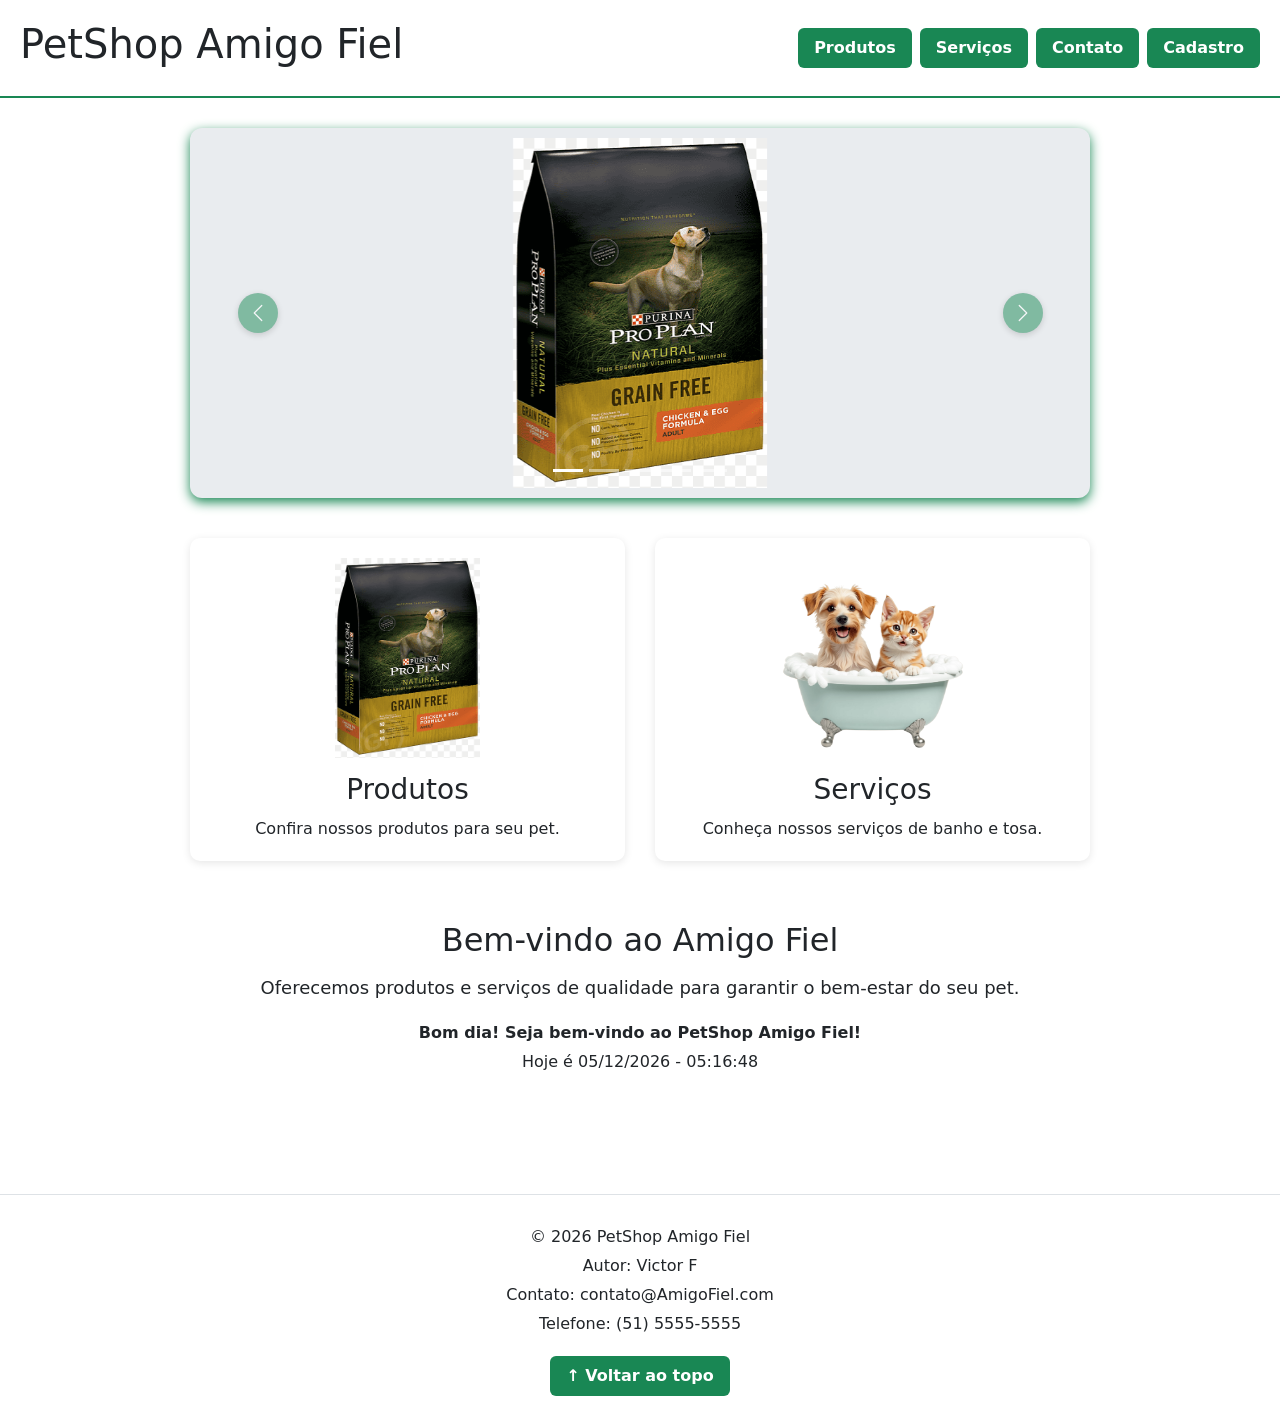
<file: index.html>
<!DOCTYPE html>
<html lang="pt-br">
<head>
       <meta charset="UTF-8">
       <meta name="viewport" content="width=device-width, initial-scale=1">
       <link href="https://cdn.jsdelivr.net/npm/bootstrap@5.3.8/dist/css/bootstrap.min.css" rel="stylesheet">
       <link rel="stylesheet" href="css/style.css">

<title>PetShop Amigo Fiel</title>
</head>

<body id="topo">

<header>
    <h1>PetShop Amigo Fiel</h1>

    <nav>
        <a href="produtos.html">Produtos</a>
        <a href="servicos.html">Serviços</a>
        <a href="contato.html">Contato</a>
        <a href="cadastro.html">Cadastro</a>
    </nav>
</header>

<main>

<div id="carouselPetshop" class="carousel slide" data-bs-ride="carousel">

    <div class="carousel-indicators">
        <button type="button" data-bs-target="#carouselPetshop" data-bs-slide-to="0"
            class="active" aria-current="true" aria-label="Slide 1"></button>

        <button type="button" data-bs-target="#carouselPetshop" data-bs-slide-to="1"
            aria-label="Slide 2"></button>

        <button type="button" data-bs-target="#carouselPetshop" data-bs-slide-to="2"
            aria-label="Slide 3"></button>

        <button type="button" data-bs-target="#carouselPetshop" data-bs-slide-to="3"
            aria-label="Slide 4"></button>

        <button type="button" data-bs-target="#carouselPetshop" data-bs-slide-to="4"
            aria-label="Slide 5"></button>
    </div>

    <div class="carousel-inner">

        <div class="carousel-item active">
            <img src="img/png-RacaoCachorro.png"
     class="d-block w-100 carousel-img"
     alt="Ração para cachorro">
        </div>

        <div class="carousel-item">
            <img src="img/png-RacaoGato.png"
     class="d-block w-100 carousel-img"
     alt="Ração para gato">
        </div>

        <div class="carousel-item">
            <img src="img/png-BriquedoCachorro.png"
     class="d-block w-100 carousel-img"
     alt="Brinquedo para cachorro">
        </div>

        <div class="carousel-item">
            <img src="img/png-CamaCachorro.png"
            class="d-block w-100 carousel-img"
            alt="Cama para cachorro">
        </div>

        <div class="carousel-item">
            <img src="img/png-AreiaGato.png"
            class="d-block w-100 carousel-img"
            alt="Areia para gatos">
        </div>

    </div>

    <button class="carousel-control-prev" type="button"
        data-bs-target="#carouselPetshop" data-bs-slide="prev">

        <span class="carousel-control-prev-icon"
            aria-hidden="true"></span>

        <span class="visually-hidden">Anterior</span>
    </button>

    <button class="carousel-control-next" type="button"
        data-bs-target="#carouselPetshop" data-bs-slide="next">

        <span class="carousel-control-next-icon"
            aria-hidden="true"></span>

        <span class="visually-hidden">Próximo</span>
    </button>

</div>

<section class="atalhos">

    <a href="produtos.html" class="card-atalho">
        <img src="img/png-RacaoCachorro.png" alt="Produtos para animais">
        <h3>Produtos</h3>
        <p>Confira nossos produtos para seu pet.</p>
    </a>

    <a href="servicos.html" class="card-atalho">
        <img src="img/png-Banho.png" alt="Serviços para animais">
        <h3>Serviços</h3>
        <p>Conheça nossos serviços de banho e tosa.</p>
    </a>

</section>

<section class="inicio">

    <h2>Bem-vindo ao Amigo Fiel</h2>

    <p class="descricao">
        Oferecemos produtos e serviços de qualidade para garantir o bem-estar
        do seu pet.
    </p>

    <p id="saudacao"></p>

    <p id="dataHora"></p>

</section>

</main>

<footer>

       <div class="footer-info">
              <p>© 2026 PetShop Amigo Fiel</p>
              <p>Autor: Victor F</p>
              <p>Contato: contato@AmigoFiel.com</p>
              <p>Telefone: (51) 5555-5555</p>
       </div>

       <a href="#topo" class="voltar-topo">↑ Voltar ao topo</a>

</footer>

<script src="https://cdn.jsdelivr.net/npm/bootstrap@5.3.8/dist/js/bootstrap.bundle.min.js"></script>
<script src="js/script.js"></script>

</body>
</html>
</file>
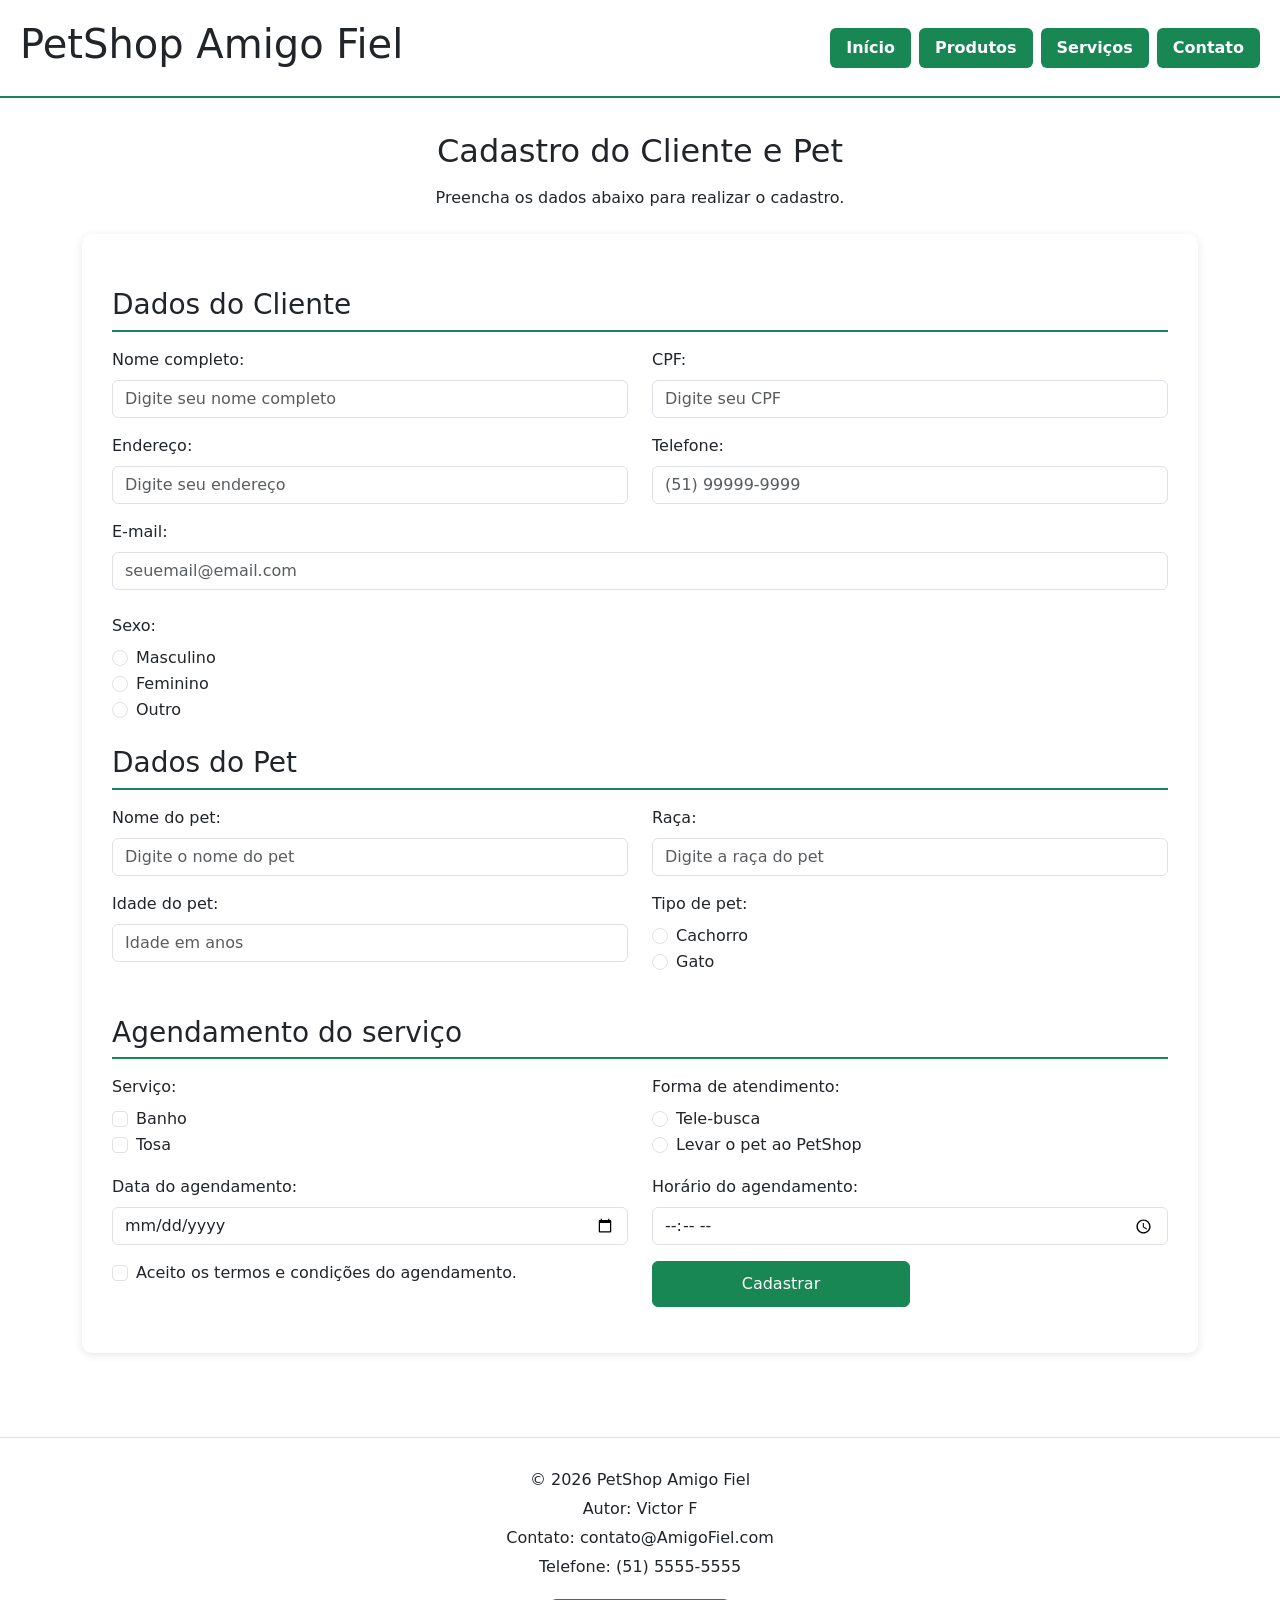
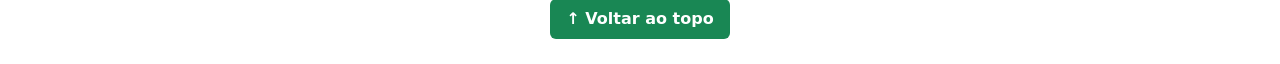
<file: cadastro.html>
<!DOCTYPE html>
<html lang="pt-br">

<head>
       <meta charset="UTF-8">
       <meta name="viewport" content="width=device-width, initial-scale=1">
       <link href="https://cdn.jsdelivr.net/npm/bootstrap@5.3.8/dist/css/bootstrap.min.css" rel="stylesheet">
       <link rel="stylesheet" href="css/style.css">
       

       <title>Cadastro - PetShop Amigo Fiel</title>

</head>

<body id="topo">

<header>
    <h1>PetShop Amigo Fiel</h1>

    <nav>
        <a href="index.html">Início</a>
        <a href="produtos.html">Produtos</a>
        <a href="servicos.html">Serviços</a>
        <a href="contato.html">Contato</a>
    </nav>
</header>

<main class="container my-4">

       <h2 class="text-center mb-3">Cadastro do Cliente e Pet</h2>

       <p class="text-center mb-4"> Preencha os dados abaixo para realizar o cadastro.</p>

       <form id="formCadastro">

       <h3 class="mb-3 mt-4">Dados do Cliente</h3>
       
<div class="row">
       <div class="col-md-6 mb-3">
              <label for="nome" class="form-label">Nome completo:</label>
              <input type="text" id="nome" name="nome" class="form-control" placeholder="Digite seu nome completo" required>
       </div>

       <div class="col-md-6 mb-3">
              <label for="cpf" class="form-label">CPF:</label>
              <input type="text" id="cpf" name="cpf" class="form-control" placeholder="Digite seu CPF" required>
       </div>
</div>

<div class="row">
       <div class="col-md-6 mb-3">
              <label for="endereco" class="form-label">Endereço:</label>
              <input type="text" id="endereco" name="endereco" class="form-control" placeholder="Digite seu endereço" required>
       </div>
       <div class="col-md-6 mb-3">
              <label for="telefone" class="form-label">Telefone:</label>
              <input type="tel" class="form-control" id="telefone" name="telefone" placeholder="(51) 99999-9999" required>
       </div>
</div>

       <label for="email" class="form-label">E-mail:</label>
       <input type="email" class="form-control" id="email" name="email" placeholder="seuemail@email.com" required>
       <br>

       <label class="form-label">Sexo:</label>

       <div class="form-check">
       <input class="form-check-input" type="radio" id="masculino" name="sexo" value="masculino">
       <label class="form-check-label" for="masculino">Masculino</label>
       </div>

       <div class="form-check">
       <input class="form-check-input" type="radio" id="feminino" name="sexo" value="feminino">
       <label class="form-check-label" for="feminino">Feminino</label>
       </div>

       <div class="form-check">
       <input class="form-check-input" type="radio" id="outro" name="sexo" value="outro">
       <label class="form-check-label" for="outro">Outro</label>
       </div>

       <h3 class="mb-3 mt-4">Dados do Pet</h3>

<div class="row">
              <div class="col-md-6 mb-3">
       <label for="nomePet" class="form-label">Nome do pet:</label>
       <input type="text" class="form-control" id="nomePet" name="nomePet" placeholder="Digite o nome do pet" required>
              </div>

              <div class="col-md-6 mb-3">
       <label for="raca" class="form-label">Raça:</label>
       <input type="text" class="form-control" id="raca" name="raca" placeholder="Digite a raça do pet" required>
              </div>
</div>

<div class="row">

       <div class="col-md-6 mb-3">
       <label for="idade" class="form-label">Idade do pet:</label>
       <input type="number" class="form-control" id="idade" name="idade" min="0" max="30" placeholder="Idade em anos" required>
       </div>

       <div class="col-md-6 mb-3">
       <label class="form-label">Tipo de pet:</label>
              <div class="form-check">
              <input class="form-check-input" type="radio" id="cachorro" name="tipoPet" value="cachorro" required>
              <label class="form-check-label" for="cachorro">Cachorro</label>
              </div>
              <div class="form-check">
              <input class="form-check-input" type="radio" id="gato" name="tipoPet" value="gato">
              <label class="form-check-label" for="gato">Gato</label>
              </div>
       </div>
</div>

       <h3 class="mb-3 mt-4">Agendamento do serviço</h3>

<div class="row">
       <div class="col-md-6 mb-3">
<label class="form-label">Serviço:</label>
              <div class="form-check">
              <input class="form-check-input" type="checkbox" id="banho" name="servico" value="banho">
              <label class="form-check-label" for="banho">Banho</label>
              </div>

              <div class="form-check">
              <input class="form-check-input" type="checkbox" id="tosa" name="servico" value="tosa">
              <label class="form-check-label" for="tosa">Tosa</label>
              </div>
       </div>
              
       <div class="col-md-6 mb-3">
<label class="form-label">Forma de atendimento:</label>
              <div class="form-check">
              <input class="form-check-input" type="radio" id="teleBusca" name="atendimento" value="tele-busca" required>
              <label class="form-check-label" for="teleBusca">Tele-busca</label>
              </div>

              <div class="form-check">
              <input class="form-check-input" type="radio" id="local" name="atendimento" value="local">
              <label class="form-check-label" for="local">Levar o pet ao PetShop</label>
              </div>
       </div>
</div>


<div class="row">

       <div class="col-md-6 mb-3">
              <label for="dataAgendamento" class="form-label">Data do agendamento:</label>
              <input type="date" class="form-control" id="dataAgendamento" name="dataAgendamento" required>
       </div>

       <div class="col-md-6 mb-3">
              <label for="horaAgendamento" class="form-label">Horário do agendamento:</label>
              <input type="time" class="form-control" id="horaAgendamento" name="horaAgendamento" required>
       </div>
</div>

<div class="row">
       <div class="col-md-6 mb-3">
                     <div class="form-check mb-3">
              <input class="form-check-input" type="checkbox" id="termos" name="termos" required>
              <label class="form-check-label" for="termos">Aceito os termos e condições do agendamento.</label>
                     </div>
       </div>
       <div class="col-md-6 mb-3">
              <button type="submit" class="btn btn-success">Cadastrar</button>
       </div>
</div>
       </form>

</main>


<footer>

       <div class="footer-info">
              <p>© 2026 PetShop Amigo Fiel</p>
              <p>Autor: Victor F</p>
              <p>Contato: contato@AmigoFiel.com</p>
              <p>Telefone: (51) 5555-5555</p>
       </div>

       <a href="#topo" class="voltar-topo">↑ Voltar ao topo</a>

</footer>

<div class="modal fade" id="modalCadastro" tabindex="-1" aria-labelledby="tituloModal" aria-hidden="true">

<div class="modal-dialog modal-dialog-centered">

       <div class="modal-content">
       <div class="modal-header">
              <h5 class="modal-title" id="tituloModal">Cadastro realizado!</h5>
              <button type="button" class="btn-close" data-bs-dismiss="modal" aria-label="Fechar"></button>
       </div>

       <div class="modal-body" id="conteudoModal"></div>

              <div class="modal-footer">
              <button type="button" class="btn btn-success" data-bs-dismiss="modal">Fechar</button>
              </div>
       </div>
</div>

</div>
<script src="https://cdn.jsdelivr.net/npm/bootstrap@5.3.8/dist/js/bootstrap.bundle.min.js"></script>

<script src="js/script.js"></script>

</body>

</html>
</file>
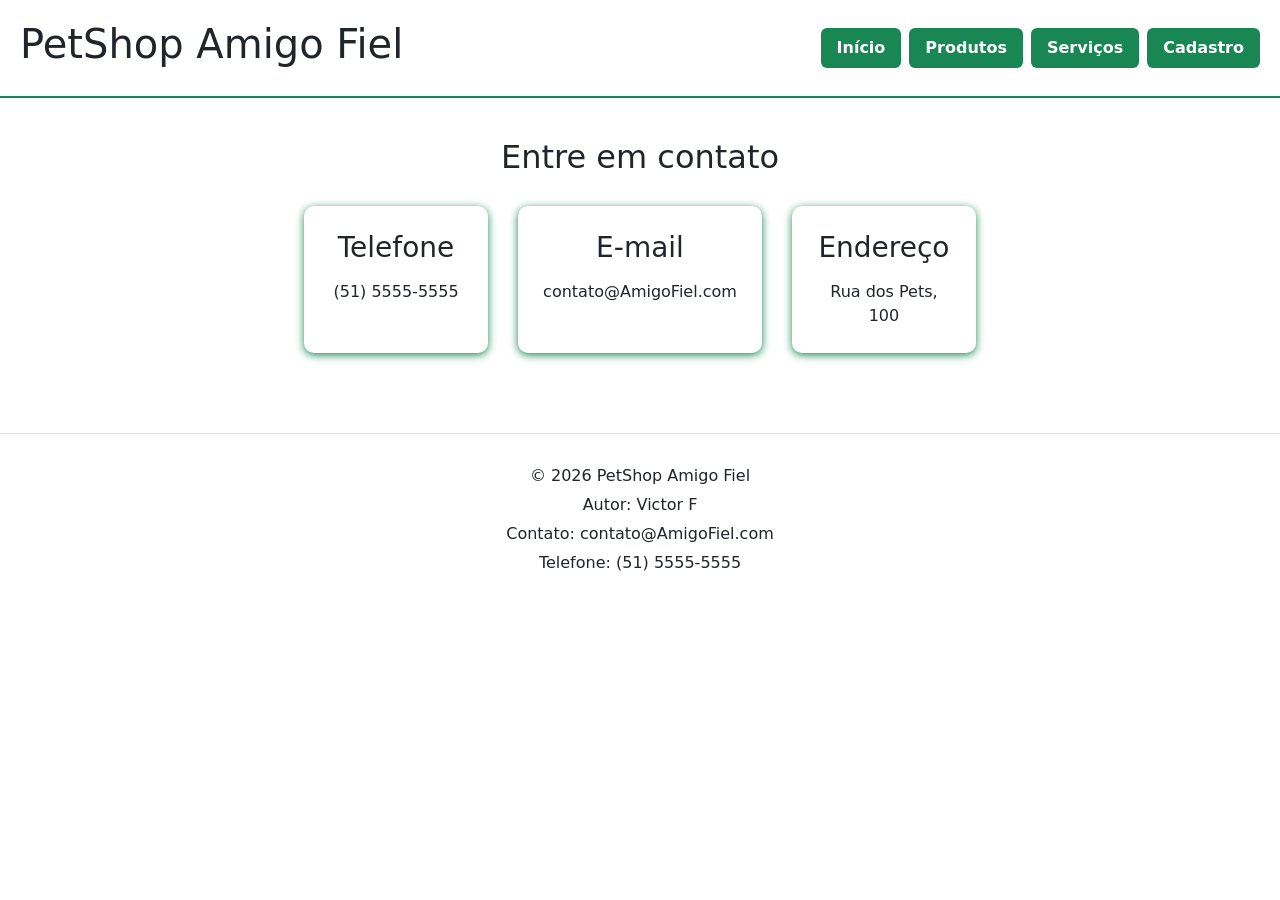
<file: contato.html>
<!DOCTYPE html>
<html lang="pt-br">
<head>
       <meta charset="UTF-8">
       <meta name="viewport" content="width=device-width, initial-scale=1">
       <link href="https://cdn.jsdelivr.net/npm/bootstrap@5.3.8/dist/css/bootstrap.min.css" rel="stylesheet">
       <link rel="stylesheet" href="css/style.css">

<title>Contato</title>
</head>

<body id="topo">

<header>
    <h1>PetShop Amigo Fiel</h1>

    <nav>
        <a href="index.html">Início</a>
        <a href="produtos.html">Produtos</a>
        <a href="servicos.html">Serviços</a>
        <a href="cadastro.html">Cadastro</a>
    </nav>
</header>

<main class="contato">

<h2>Entre em contato</h2>

<div class="contato-container">
       <div class="contato-card">
              <h3>Telefone</h3>
              <p>(51) 5555-5555</p>
       </div>

       <div class="contato-card">
              <h3>E-mail</h3>
              <p>contato@AmigoFiel.com</p>
       </div>

       <div class="contato-card">
              <h3>Endereço</h3>
              <p>Rua dos Pets, 100</p>
       </div>
</div>

</main>

<footer>

       <div class="footer-info">
              <p>© 2026 PetShop Amigo Fiel</p>
              <p>Autor: Victor F</p>
              <p>Contato: contato@AmigoFiel.com</p>
              <p>Telefone: (51) 5555-5555</p>
       </div>



</footer>
</body>
</html>
</file>
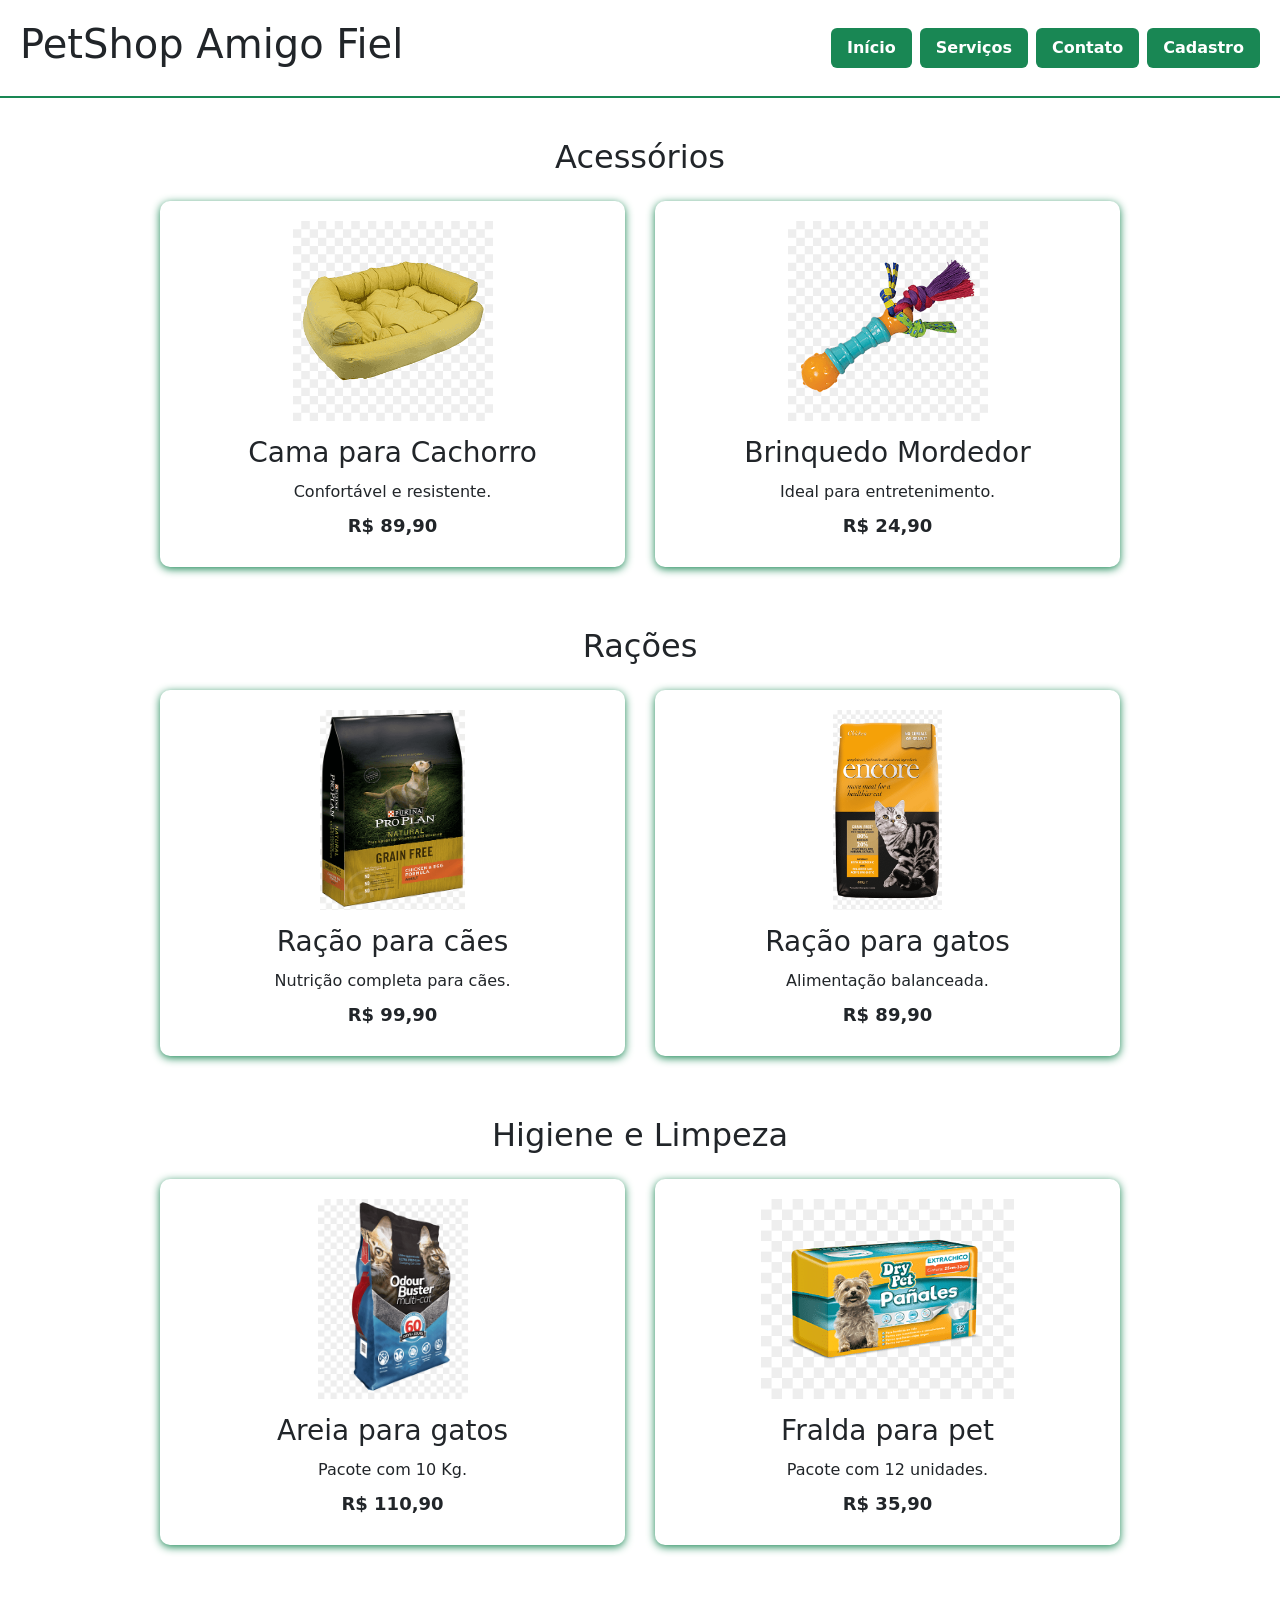
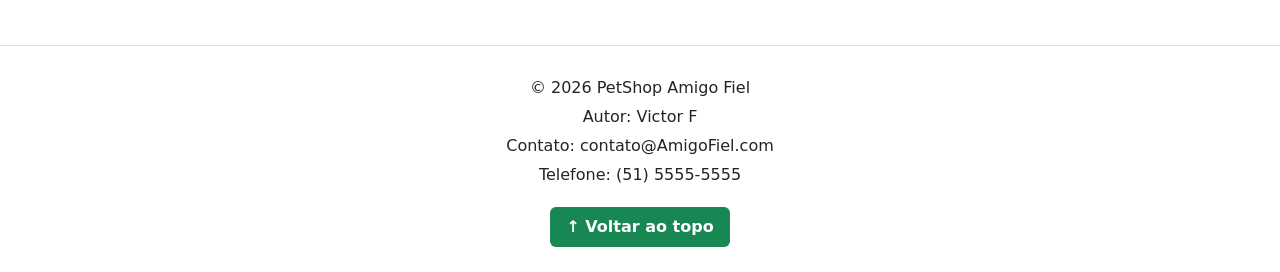
<file: produtos.html>
<!DOCTYPE html>
<html lang="pt-br">
<head>
       <meta charset="UTF-8">
       <meta name="viewport" content="width=device-width, initial-scale=1">
       <link href="https://cdn.jsdelivr.net/npm/bootstrap@5.3.8/dist/css/bootstrap.min.css" rel="stylesheet">
       <link rel="stylesheet" href="css/style.css">

<title>Produtos</title>
</head>

<body id="topo">

<header>
    <h1>PetShop Amigo Fiel</h1>

    <nav>
        <a href="index.html">Início</a>
        <a href="servicos.html">Serviços</a>
        <a href="contato.html">Contato</a>
        <a href="cadastro.html">Cadastro</a>
    </nav>
</header>

<main>

<section class="categoria-produtos">

<h2>Acessórios</h2>

       <div class="produtos-container">
              <div class="produto-card">
                     <img src="img/png-CamaCachorro.png" alt="Cama para cachorro">
                     <h3>Cama para Cachorro</h3>
                     <p>Confortável e resistente.</p>
                     <p class="preco">R$ 89,90</p>
              </div>

              <div class="produto-card">
                     <img src="img/png-BriquedoCachorro.png" alt="Brinquedo mordedor para cachorro">
                     <h3>Brinquedo Mordedor</h3>
                     <p>Ideal para entretenimento.</p>
                     <p class="preco">R$ 24,90</p>
              </div>
       </div>

</section>

<section class="categoria-produtos">

<h2>Rações</h2>

       <div class="produtos-container">
              <div class="produto-card">
                     <img src="img/png-RacaoCachorro.png" alt="Ração para cães">
                     <h3>Ração para cães</h3>
                     <p>Nutrição completa para cães.</p>
                     <p class="preco">R$ 99,90</p>
              </div>
              <div class="produto-card"><img src="img/png-RacaoGato.png" alt="Ração para gatos">
                     <h3>Ração para gatos</h3>
                     <p>Alimentação balanceada.</p>
                     <p class="preco">R$ 89,90</p>
              </div>
</div>

</section>

<section class="categoria-produtos">

<h2>Higiene e Limpeza</h2>

       <div class="produtos-container">
              <div class="produto-card"><img src="img/png-AreiaGato.png" alt="Areia para gatos">
                     <h3>Areia para gatos</h3>
                     <p>Pacote com 10 Kg.</p>
                     <p class="preco">R$ 110,90</p></div>
              <div class="produto-card">
                     <img src="img/png-FraldaPet.png" alt="Fralda para Pet">
                     <h3>Fralda para pet</h3>
                     <p>Pacote com 12 unidades.</p>
                     <p class="preco">R$ 35,90</p>
              </div>
       </div>

</section>

</main>

<footer>

       <div class="footer-info">
              <p>© 2026 PetShop Amigo Fiel</p>
              <p>Autor: Victor F</p>
              <p>Contato: contato@AmigoFiel.com</p>
              <p>Telefone: (51) 5555-5555</p>
       </div>

       <a href="#topo" class="voltar-topo">↑ Voltar ao topo</a>

</footer>

</body>
</html>
</file>
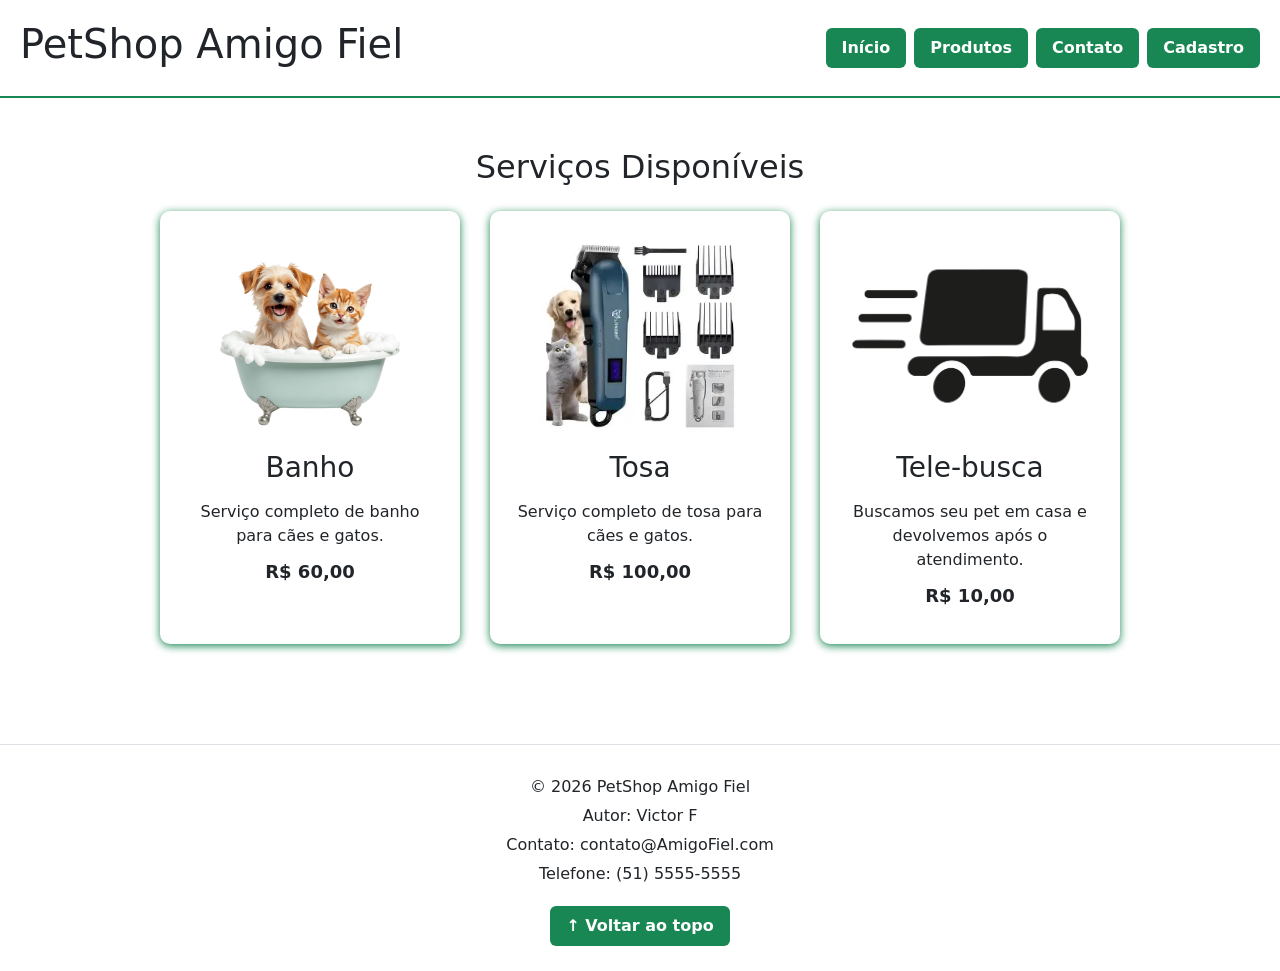
<file: servicos.html>
<!DOCTYPE html>
<html lang="pt-br">
<head>
       <meta charset="UTF-8">
       <meta name="viewport" content="width=device-width, initial-scale=1">
       <link href="https://cdn.jsdelivr.net/npm/bootstrap@5.3.8/dist/css/bootstrap.min.css" rel="stylesheet">
       <link rel="stylesheet" href="css/style.css">

<title>Serviços</title>
</head>

<body id="topo">

<header>
    <h1>PetShop Amigo Fiel</h1>

    <nav>
        <a href="index.html">Início</a>
        <a href="produtos.html">Produtos</a>
        <a href="contato.html">Contato</a>
        <a href="cadastro.html">Cadastro</a>
    </nav>
</header>

<main>

<section class="categoria-servicos">

<h2>Serviços Disponíveis</h2>

       <div class="servicos-container">
              <div class="servico-card">
                     <img src="img/png-Banho.png" alt="Serviço de banho para cães e gatos">
                     <h3>Banho</h3>
                     <p>Serviço completo de banho para cães e gatos.</p>
                     <p class="preco">R$ 60,00</p>
              </div>

              <div class="servico-card">
                     <img src="img/png-Tosa.webp" alt="Serviço de tosa para cães e gatos">
                     <h3>Tosa</h3>
                     <p>Serviço completo de tosa para cães e gatos.</p>
                     <p class="preco">R$ 100,00</p>
              </div>

              <div class="servico-card">
                     <img src="img/png-Delivery.webp" alt="Serviço de tele-busca para animais">
                     <h3>Tele-busca</h3>
                     <p>Buscamos seu pet em casa e devolvemos após o atendimento.</p>
                     <p class="preco">R$ 10,00</p>
              </div>
       </div>

</section>

</main>

<footer>

       <div class="footer-info">
              <p>© 2026 PetShop Amigo Fiel</p>
              <p>Autor: Victor F</p>
              <p>Contato: contato@AmigoFiel.com</p>
              <p>Telefone: (51) 5555-5555</p>
       </div>

       <a href="#topo" class="voltar-topo">↑ Voltar ao topo</a>

</footer>

</body>
</html>
</file>
<file: css/style.css>
/*geral*/

body {
    min-height: 100%;
}

body {
    display: flex;
    flex-direction: column;
}


header {
    background-color: #ffffff;
    padding: 20px;
    display: flex;
    align-items: center;
    justify-content: space-between;
    border-bottom: 2px solid #198754;
}

header nav {
    display: flex;
    gap: 8px;
}

header nav a {
    text-decoration: none;
    background-color: #198754;
    color: white;
    padding: 8px 16px;
    border-radius: 6px;
    font-weight: bold;
}

header nav a:hover {
    background-color: #157347;
    color: white;
}


footer {
    background-color: #ffffff;
    margin-top: 40px;
    padding: 25px 20px;
    text-align: center;
    border-top: 1px solid #dee2e6;
}

footer .footer-info p {
    margin: 5px 0;
}

.voltar-topo {
    display: inline-block;
    margin-top: 15px;
    text-decoration: none;
    background-color: #198754;
    color: white;
    padding: 8px 16px;
    border-radius: 6px;
    font-weight: bold;
}

.voltar-topo:hover {
    background-color: #157347;
    color: white;
}

/*Pag cadastro*/
#formCadastro {
    background-color: white;
    padding: 30px;
    border-radius: 10px;
    box-shadow: 0 2px 8px rgba(0, 0, 0, 0.1);
}

#formCadastro button[type="submit"] {
    width: 50%;
    padding: 10px;
    font-size: 16px;
}

#formCadastro h3 {
    border-bottom: 2px solid #198754;
    padding-bottom: 8px;
}

/*Pag inicio*/
.carousel-img {
    height: 350px;
    object-fit: contain;
}

#carouselPetshop {
    width: 100%;
    max-width: 900px;
    margin: 20px auto;
    background-color: #e9ecef;
    border-radius: 12px;
    overflow: hidden;
    padding: 10px;
    box-shadow: 0 4px 12px #198754;
}

.carousel-control-prev-icon,
.carousel-control-next-icon {
    background-color: #198754;
    border-radius: 50%;
    padding: 20px;
    background-size: 50%;
    box-shadow: 0 2px 6px rgba(0, 0, 0, 0.3);
}

.atalhos {
    display: flex;
    justify-content: center;
    gap: 30px;
    margin: 40px auto;
    max-width: 900px;
}

.card-atalho {
    flex: 1;
    background-color: #ffffff;
    padding: 20px;
    border-radius: 10px;
    text-align: center;
    text-decoration: none;
    color: #212529;
    box-shadow: 0 2px 8px rgba(0, 0, 0, 0.1);
    transition: transform 0.2s, box-shadow 0.2s;
}

.card-atalho:hover {
    transform: translateY(-5px);
    box-shadow: 0 4px 12px #198754;
}

.card-atalho img {
    width: 100%;
    height: 200px;
    object-fit: contain;
    margin-bottom: 15px;
}

.card-atalho h3 {
    margin-bottom: 10px;
}

.card-atalho p {
    margin: 0;
}

.inicio {
    text-align: center;
    max-width: 900px;
    margin: 40px auto;
    padding: 20px;
}

.inicio h2 {
    margin-bottom: 15px;
}

.inicio .descricao {
    font-size: 18px;
    margin-bottom: 20px;
}

#saudacao {
    font-weight: bold;
    margin-bottom: 5px;
}

#dataHora {
    margin: 0;
}

/*Pag produtos*/
.categoria-produtos {
    max-width: 1000px;
    margin: 40px auto;
    padding: 0 20px;
}

.categoria-produtos h2 {
    text-align: center;
    margin-bottom: 25px;
}

.produtos-container {
    display: flex;
    justify-content: center;
    gap: 30px;
}

.produto-card {
    flex: 1;
    background-color: #ffffff;
    padding: 20px;
    border-radius: 10px;
    text-align: center;
    box-shadow: 0 2px 8px #198754;
}

.produto-card img {
    width: 100%;
    height: 200px;
    object-fit: contain;
    margin-bottom: 15px;
}

.produto-card h3 {
    margin-bottom: 10px;
}

.produto-card p {
    margin-bottom: 8px;
}

.produto-card .preco {
    font-size: 18px;
    font-weight: bold;
}

main {
    padding-top: 10px;
    padding-bottom: 20px;
}

.categoria-produtos:first-child {
    margin-top: 30px;
}

.categoria-produtos + .categoria-produtos {
    margin-top: 60px;
}

/*Pag serviços*/
.categoria-servicos {
    max-width: 1000px;
    margin: 40px auto;
    padding: 0 20px;
}

.categoria-servicos h2 {
    text-align: center;
    margin-bottom: 25px;
}

.servicos-container {
    display: flex;
    justify-content: center;
    gap: 30px;
}

.servico-card {
    flex: 1;
    background-color: #ffffff;
    padding: 25px;
    border-radius: 10px;
    text-align: center;
    box-shadow: 0 2px 8px #198754;
}

.servico-card h3 {
    margin-bottom: 15px;
}

.servico-card p {
    margin-bottom: 10px;
}

.servico-card .preco {
    font-size: 18px;
    font-weight: bold;
}

.servico-card .tele-busca {
    font-weight: bold;
}

.servico-card img {
    width: 100%;
    height: 200px;
    object-fit: contain;
    margin-bottom: 15px;
}

/*Pag contato*/
.contato {
    max-width: 1000px;
    margin: 40px auto;
    padding: 0 20px;
    flex:1 ;
}

.contato h2 {
    text-align: center;
    margin-bottom: 30px;
}

.contato-container {
    display: flex;
    justify-content: center;
    gap: 30px;
}

.contato-card {
    flex: 1;
    background-color: #ffffff;
    padding: 25px;
    border-radius: 10px;
    text-align: center;
    box-shadow: 0 2px 8px #198754;
}

.contato-card h3 {
    margin-bottom: 15px;
}

.contato-card p {
    margin: 0;
}


/*acessibilidade*/
@media (max-width: 768px) {
    header {
        flex-direction: column;
        gap: 15px;
    }

    header nav {
        flex-wrap: wrap;
        justify-content: center;
    }
}

@media (max-width: 768px) {
    .atalhos {
        flex-direction: column;
        margin: 30px 20px;
    }
}

@media (max-width: 768px) {
    .servicos-container {
        flex-direction: column;
    }
}

@media (max-width: 768px) {
    .produtos-container {
        flex-direction: column;
    }
}

@media (max-width: 768px) {
    .contato-container {
        flex-direction: column;
    }
}
</file>
